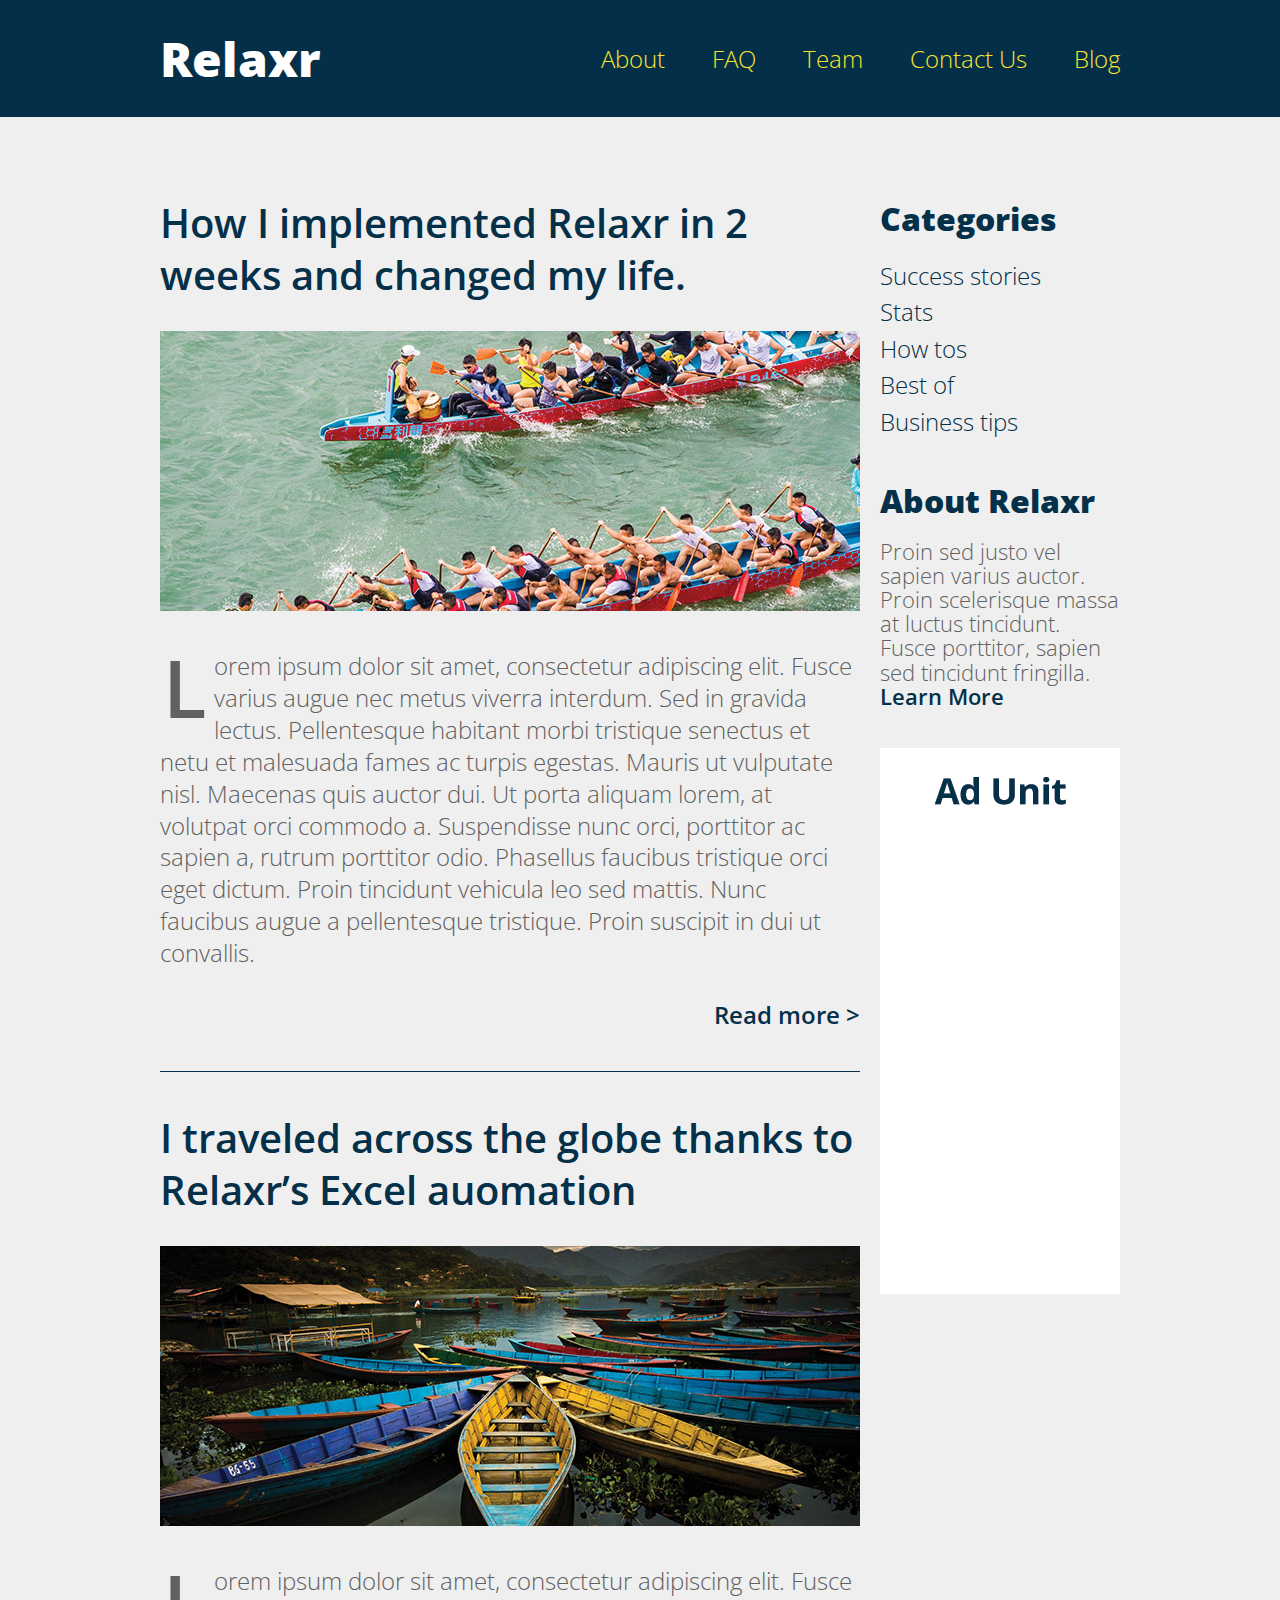
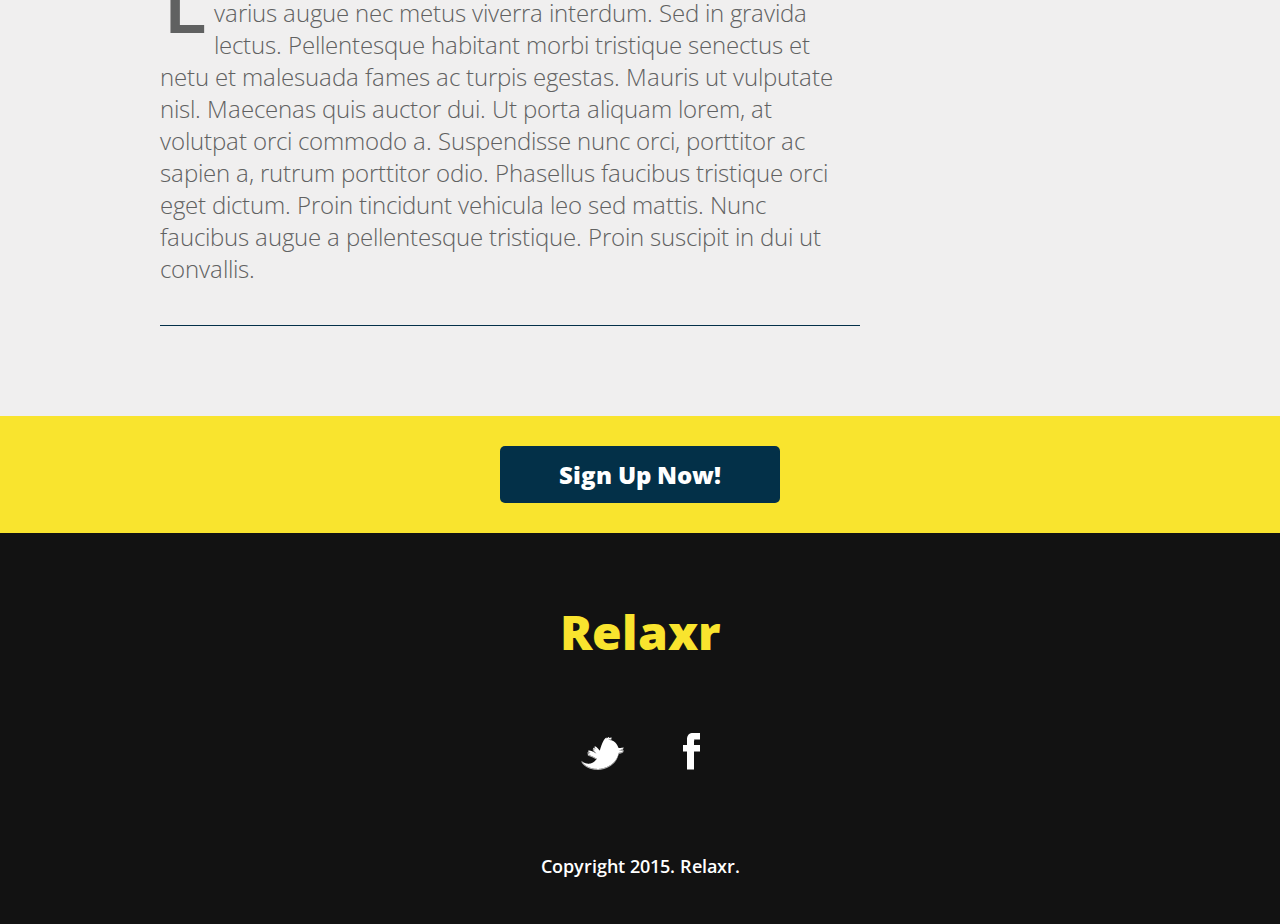
<file: Assignment/index.html>
<!DOCTYPE html>
<html lang="en">
	<head>
    	<meta charset="utf-8">
    	<meta name="description" content="The perfect personal assistant. Relaxr does your job for you so you can enjoy life as it is meant to be.">

		<title>Weather Background</title>
		<link href='http://fonts.googleapis.com/css?family=Open+Sans:300italic,300,600,800' rel='stylesheet' type='text/css'>

		<!-- external CSS link -->
		<link rel="stylesheet" href="css/reset.css">
		<link rel="stylesheet" href="css/style.css">
		<script src="http://ajax.googleapis.com/ajax/libs/jquery/2.1.3/jquery.min.js"></script>
	</head>
	<body>
		<header>
			<div class="container">
				<h1 class="logo">Relaxr</h1>
				<nav>
					<ul>
						<li><a href="#">About</a></li>
						<li><a href="#">FAQ</a></li>
						<li><a href="#">Team</a></li>
						<li><a href="#">Contact Us</a></li>
						<li><a href="#">Blog</a></li>
					</ul>
				</nav>
			</div>
		</header>
		<section id="main">
			<div class="container">
				<section id="posts">
					<article class="post">
						<h2><a href="#">How I implemented Relaxr in 2 weeks and changed my life.</a></h2>
						<img src="images/blog_photo1.jpg" alt="Crew Meet">
						<p>Lorem ipsum dolor sit amet, consectetur adipiscing elit. Fusce varius augue nec metus viverra interdum. Sed in gravida lectus. Pellentesque habitant morbi tristique senectus et netu et malesuada fames ac turpis egestas. Mauris ut vulputate nisl.  Maecenas quis auctor dui. Ut porta aliquam lorem, at volutpat orci commodo a. Suspendisse nunc orci, porttitor ac sapien a, rutrum porttitor odio. Phasellus faucibus tristique orci eget dictum. Proin tincidunt vehicula leo sed mattis. Nunc faucibus augue a pellentesque tristique. Proin suscipit in dui ut convallis.</p>

						<p class="hide" id="show-this-on-click">Maecenas quis auctor dui. Ut porta aliquam lorem, at volutpat orci commodo a. Suspendisse nunc orci, porttitor ac sapien a, rutrum porttitor odio. Phasellus faucibus tristique orci eget dictum. Proin tincidunt vehicula leo sed mattis. Nunc faucibus augue a pellentesque tristique. Proin suscipit in dui ut convallis.</p>
						<p class="readmore"><a href="#">Read more &gt;</a></p>
						<p class="readless hide"><a href="#">Read less &gt;</a></p>
					</article>
					<article class="post">
						<h2><a href="#">I traveled across the globe thanks to Relaxr’s Excel auomation</a></h2>
						<img src="images/blog_photo2.jpg" alt="Canoes">
						<p>Lorem ipsum dolor sit amet, consectetur adipiscing elit. Fusce varius augue nec metus viverra interdum. Sed in gravida lectus. Pellentesque habitant morbi tristique senectus et netu et malesuada fames ac turpis egestas. Mauris ut vulputate nisl.  Maecenas quis auctor dui. Ut porta aliquam lorem, at volutpat orci commodo a. Suspendisse nunc orci, porttitor ac sapien a, rutrum porttitor odio. Phasellus faucibus tristique orci eget dictum. Proin tincidunt vehicula leo sed mattis. Nunc faucibus augue a pellentesque tristique. Proin suscipit in dui ut convallis.</p>

					</article>
				</section><!--
			--><aside id="sidebar">
					<h3>Categories</h3>
					<ul>
						<li><a href="#">Success stories</a></li>
						<li><a href="#">Stats</a></li>
						<li><a href="#">How tos</a></li>
						<li><a href="#">Best of</a></li>
						<li><a href="#">Business tips</a></li>
					</ul>
					<h3>About Relaxr</h3>
					<p>Proin sed justo vel sapien varius auctor. Proin scelerisque massa at luctus tincidunt. Fusce porttitor, sapien sed tincidunt fringilla.<br>
					<a href="#" class="learnmore">Learn More</a> <span class="hide" id="learnmoretext">Here is some more text about this fun thing!</p>
					<img src="images/ad-unit.png" alt="Ad Unit">
				</aside>
			</div>
		</section>

		<aside id="bottom-cta">
			<a class="button blue" href="#">Sign Up Now!</a>
		</aside>
		<footer>
			<h4 class="logo">Relaxr</h4>

			<ul>
				<li><a href="#"><img src="images/twitter.png" alt="Twitter logo"></a></li>
				<li><a href="#"><img src="images/facebook.png" alt="Facebook logo"></a></li>
			</ul>

			<p class="copyright">Copyright 2015. Relaxr.</p>
		</footer>
	</body>
</html>
</file>
<file: Assignment/css/style.css>
/*
Project Name: Blank Template
Client: Your Client
Author: Your Name
Developer @GA in NYC
*/


/******************************************
/* SETUP
/*******************************************/

/* Box Model Hack */
* {
  -moz-box-sizing: border-box; /* Firexfox */
  -webkit-box-sizing: border-box; /* Safari/Chrome/iOS/Android */
  box-sizing: border-box; /* IE */
}

/* Clear fix hack */
.clearfix:after {
  content: ".";
  display: block;
  clear: both;
  visibility: hidden;
  line-height: 0;
  height: 0;
}

.clear {
  clear: both;
}

.alignright {
  float: right;
  padding: 0 0 10px 10px; /* note the padding around a right floated image */
}

.alignleft {
  float: left;
  padding: 0 10px 10px 0; /* note the padding around a left floated image */
}

/******************************************
/* BASE STYLES
/*******************************************/

body {
  color: #043049;
  font-size: 26px;
  line-height: 1.4;
  color: #606161;
  font-family: 'Open Sans', Helvetica, Arial, sans-serif;
  font-weight: 300;
  background: #f0efef;
}
a {
  text-decoration: none;
}


/******************************************
/* LAYOUT
/*******************************************/

/* Center the container */
.container {
  width: 960px;
  margin: 0 auto;
}

.logo {
  font-size: 48px;
  font-weight: 800;
}

header {
  background: #033048;
  padding: 25px 0;
  overflow: hidden;
}
header .logo {
  color: #fff;
  float: left;
}

header nav {
  float: right;
  margin-top: 15px;
}
header nav ul li {
  display: inline-block;
  margin: 0 0 0 40px;
  font-size: 24px;
}
header nav ul li a {
  color: #f9e42e;
}
#main {
  margin-top: 80px;
}
#posts {
  width: 700px;
  display: inline-block;
  margin-right: 20px;
  vertical-align: top;
}
#sidebar {
  width: 240px;
  display: inline-block;
  vertical-align: top;
}
.post {
  border-bottom: 1px solid #043049;
  padding-bottom: 40px;
  margin-bottom: 40px;
}
h2 {
  font-weight: 600;
  font-size: 40px;
  line-height: 1.3;
  margin-bottom: 30px;
}
h2 a {
  color: #043049;
}

.post img {
  margin-bottom: 30px;
}
.post p {
  font-size: 24px;
  line-height: 1.333;
  color: #606161;
}
.post p:first-of-type:first-letter {
  float: left;
  font-size: 80px;
  line-height: 65px;
  padding-top: 4px;
  padding-right: 8px;
  padding-left: 3px;
  font-weight: 600;
}
.readmore, .readless {
  text-align: right;
  margin-top: 30px;
}
.readmore a, .readless a {
  color: #043049;
  font-weight: 600;
}

.button {
  border-radius: 5px;
  font-weight: 800;
  padding: 12px 0;
  width: 280px;
  font-size: 28px;
  text-align: center;
  display: block;
  margin: 0 auto;
}
.yellow {
  background: #f9e42e;
  color: #033048;
}
.blue {
  background: #033048;
  color: #fff;
  font-size: 24px;
}

#sidebar h3 {
  font-size: 32px;
  font-weight: 800;
  margin-bottom: 15px;
  color: #043049;
}
#sidebar ul {
  margin-bottom: 40px;
}
#sidebar ul li a {
  color: #043049;
  font-size: 24px;
}
#sidebar p {
  font-size: 22px;
  line-height: 1.1;
  margin-bottom: 40px;
}
#sidebar p a {
  color: #043049;
  font-weight: 600;
}

#bottom-cta {
  background: #f9e42e;
  padding: 30px;
  text-align: center;
  margin-top: 50px;
}

footer {
  background: #121212;
  padding: 65px 0 45px;
  text-align: center;
}
footer .logo {
  color: #f9e42e;
  margin-bottom: 68px;
}
footer ul li {
  display: inline-block;
  list-style: none;
  margin: 0 26px 75px;
}
footer p {
  font-size: 18px;
  color: #fff;
  font-weight: 600;
}
.hide {
  display: none;
}

/******************************************
/* ADDITIONAL STYLES
/*******************************************/
</file>
